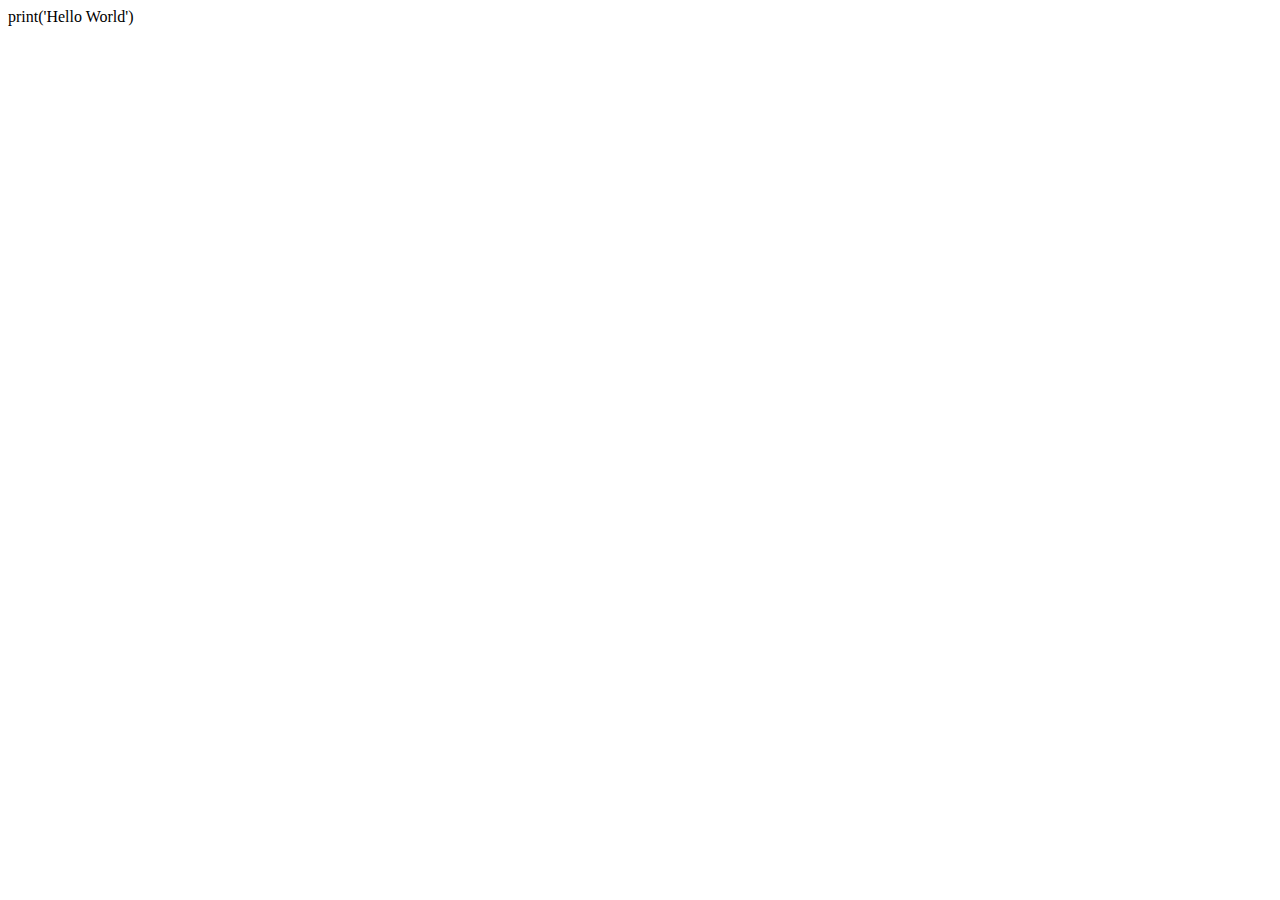
<file: AVRCM/Assistant/index.html>
<!DOCTYPE html>
<html lang="en">
<head>
    <meta charset="UTF-8">
    <meta http-equiv="X-UA-Compatible" content="IE=edge">
    <meta name="viewport" content="width=device-width, initial-scale=1.0">
    <script defer src="https://pyscript.net/latest/pyscript.js"></script>
    <title>Document</title>
</head>
<body>
    <py-script>
        print('Hello World')
    </py-script>
</body>
</html>
</file>
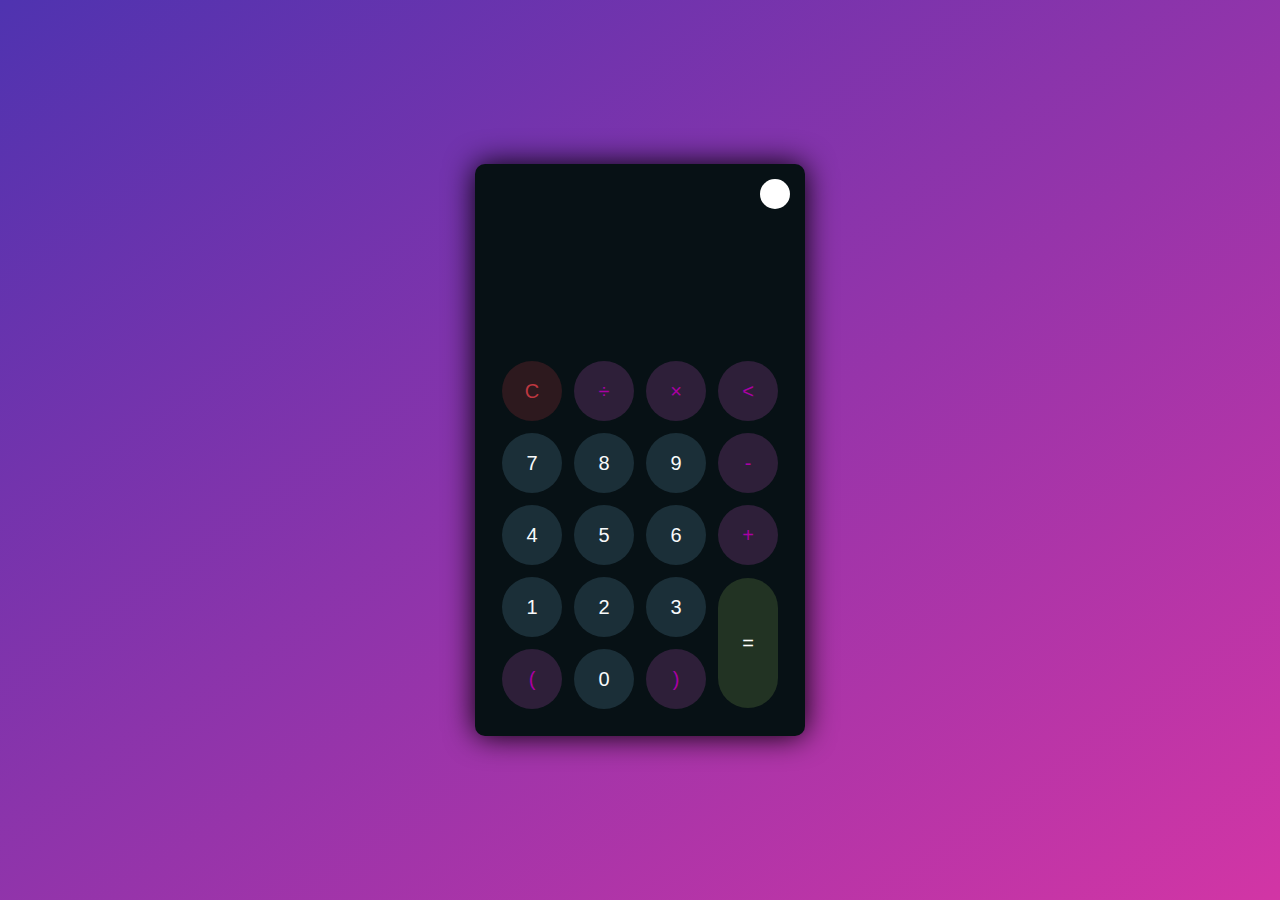
<file: project apsrtc/Calculator/index.html>
<!DOCTYPE html>
<html lang="en">
<head>
    <meta charset="UTF-8">
    <meta http-equiv="X-UA-Compatible" content="IE=edge">
    <meta name="viewport" content="width=device-width, initial-scale=1.0">
    <link rel="stylesheet" href="style.css">
    <title>Title</title>
</head>
<body>
    <div class="container">
        <div class="calculator dark">
            <div class="theme-toggler active">
                <i class="toggler-icon"></i>
            </div>
            <div class="display-screen">
                <div id="display"></div>
            </div>
            <div class="buttons">
                <table>
                    <tr>
                        <td><button class="btn-operator" id="clear">C</button></td>
                        <td><button class="btn-operator" id="/">&divide;</button></td>
                        <td><button class="btn-operator" id="*">&times;</button></td>
                        <td><button class="btn-operator" id="backspace"><</button></td>
                    </tr>
                    <tr>
                        <td><button class="btn-number" id="7">7</button></td>
                        <td><button class="btn-number" id="8">8</button></td>
                        <td><button class="btn-number" id="9">9</button></td>
                        <td><button class="btn-operator" id="-">-</button></td>
                    </tr>
                    <tr>
                        <td><button class="btn-number" id="4">4</button></td>
                        <td><button class="btn-number" id="5">5</button></td>
                        <td><button class="btn-number" id="6">6</button></td>
                        <td><button class="btn-operator" id="+">+</button></td>
                    </tr>
                    <tr>
                        <td><button class="btn-number" id="1">1</button></td>
                        <td><button class="btn-number" id="2">2</button></td>
                        <td><button class="btn-number" id="3">3</button></td>
                        <td rowspan="2"><button class="btn-equal" id="equal">=</button></td>
                    </tr>
                    <tr>
                        <td><button class="btn-operator" id="(">(</button></td>
                        <td><button class="btn-number" id="0">0</button></td>
                        <td><button class="btn-operator" id=")">)</button></td>
                    </tr>
                </table>
            </div>
        </div>
    </div>
    <script src="script.js"></script>
</body>
</html>
</file>
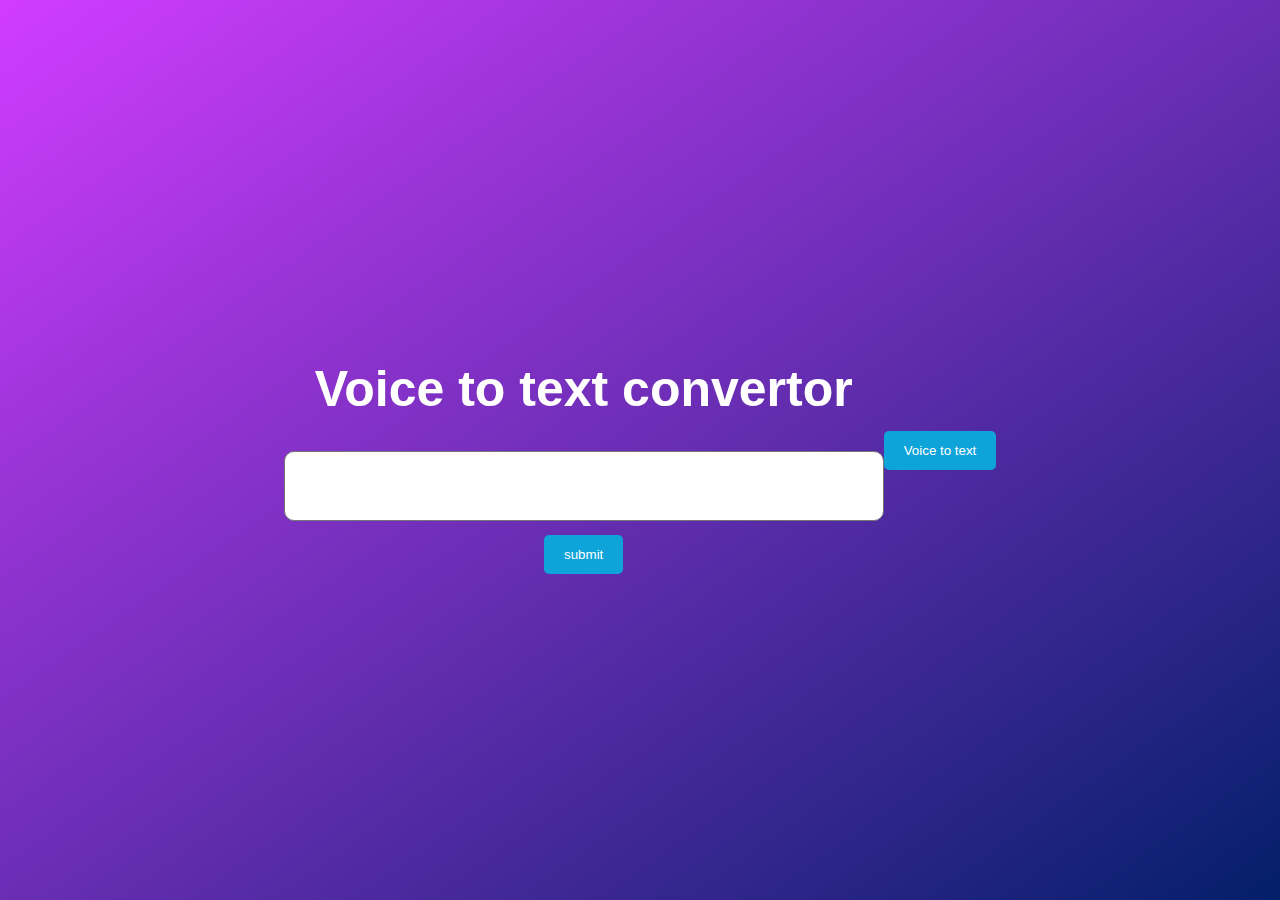
<file: project apsrtc/project apsrtc/index.html>
<!DOCTYPE html>
<html lang="en">
<head>
    <meta charset="UTF-8">
    <meta http-equiv="X-UA-Compatible" content="IE=edge">
    <meta name="viewport" content="width=device-width, initial-scale=1.0">
    <title>voice to text</title>
    <link rel="stylesheet" href="style.css">
</head>
<body>
    
    <form method="post" action="/">
        <div class="voice_to_text">
            <h1>Voice to text convertor</h1>
            <textarea  id="convert_text" name="cmd"></textarea>
            <button type="submit">submit</button>
        </div>
    </form>
    <button id="click_to_convert">Voice to text</button>

  


    <script src="script.js" type="text/javascript"></script>
</body>
</html>
</file>
<file: project apsrtc/Calculator/style.css>
* {
    padding: 0;
    margin: 0;
    box-sizing: border-box;
    outline: 0;
    transition: all 0.5s ease;
}

body {
    font-family: sans-serif;
}

a {
    text-decoration: none;
    color: #fff;
}

body {
    background-image: linear-gradient(to bottom right, rgba(79, 51, 176, 1.0), rgba(210, 53, 165));
}

.container {
    height: 100vh;
    width: 100vw;
    display: grid;
    place-items: center;
}

.calculator {
    position: relative;
    height: auto;
    width: auto;
    padding: 20px;
    border-radius: 10px;
    box-shadow: 0 0 30px #000;
}

.theme-toggler {
    position: absolute;
    top: 30px;
    right: 30px;
    color: #fff;
    cursor: pointer;
    z-index: 1;
}

.theme-toggler.active {
    color: #333;
}

.theme-toggler.active::before {
    background-color: #fff;
}

.theme-toggler::before {
    content: '';
    height: 30px;
    width: 30px;
    position: absolute;
    top: 50%;
    transform: translate(-50%, -50%);
    border-radius: 50%;
    background-color: #333;
    z-index: -1;
}

#display {
    margin: 0 10px;
    height: 150px;
    width: auto;
    max-width: 270px;
    display: flex;
    align-items: flex-end;
    justify-content: flex-end;
    font-size: 30px;
    margin-bottom: 20px;
    overflow-x: scroll;
}

#display::-webkit-scrollbar {
    display: block;
    height: 3px;
}

button {
    height: 60px;
    width: 60px;
    border: 0;
    border-radius: 30px;
    margin: 5px;
    font-size: 20px;
    cursor: pointer;
    transition: all 200ms ease;
}

button:hover {
    transform: scale(1.1);
}

button#equal {
    height: 130px;
}

/* light theme */

.calculator {
    background-color: #fff;
}

.calculator #display {
    color: #0a1e23;
}

.calculator button#clear {
    background-color: #ffd5d8;
    color: #fc4552;
}

.calculator button.btn-number {
    background-color: #c3eaff;
    color: #000000;
}

.calculator button.btn-operator {
    background-color: #ffd0fb;
    color: #f967f3;
}

.calculator button.btn-equal {
    background-color: #adf9e7;
    color: #000;
}

/* dark theme */

.calculator.dark {
    background-color: #071115;
}

.calculator.dark #display {
    color: #f8fafb;
}

.calculator.dark button#clear {
    background-color: #2d191e;
    color: #bd3740;
}

.calculator.dark button.btn-number {
    background-color: #1b2f38;
    color: #f8fafb;
}

.calculator.dark button.btn-operator {
    background-color: #2e1f39;
    color: #aa00a4;
}

.calculator.dark button.btn-equal {
    background-color: #223323;
    color: #ffffff;
}
</file>
<file: project apsrtc/project apsrtc/style.css>
*,*:after,*:before{
    -webkit-box-sizing: border-box;
    -moz-box-sizing: border-box;
    -ms-box-sizing: border-box;
    box-sizing: border-box;
}

body{
    font-family: arial;
    font-size: 16px;
    margin: 0;
    background : linear-gradient(to right bottom, #d13cff, #031f6a); ;
    coLor: #000;
    display: flex;
    align-items: center;
    justify-content: center;
    min-height: 100vh;
}

.voice_to_text {
    width: 600px;
    text-align: center;
}

#convert_text {
    width: 100%;
    height: 100%;
    border-radius: 10px;
    resize: none;
    padding: 10px;
    font-size: 20px;
    margin-bottom: 10px;
}

h1 {
    font-size: 50px;
    color: #fff;
}

button{
    padding: 12px 20px;
    background: #0ea4da;
    border : 0;
    border-radius: 5px;
    cursor: pointer;
    color: #fff;
}
</file>
